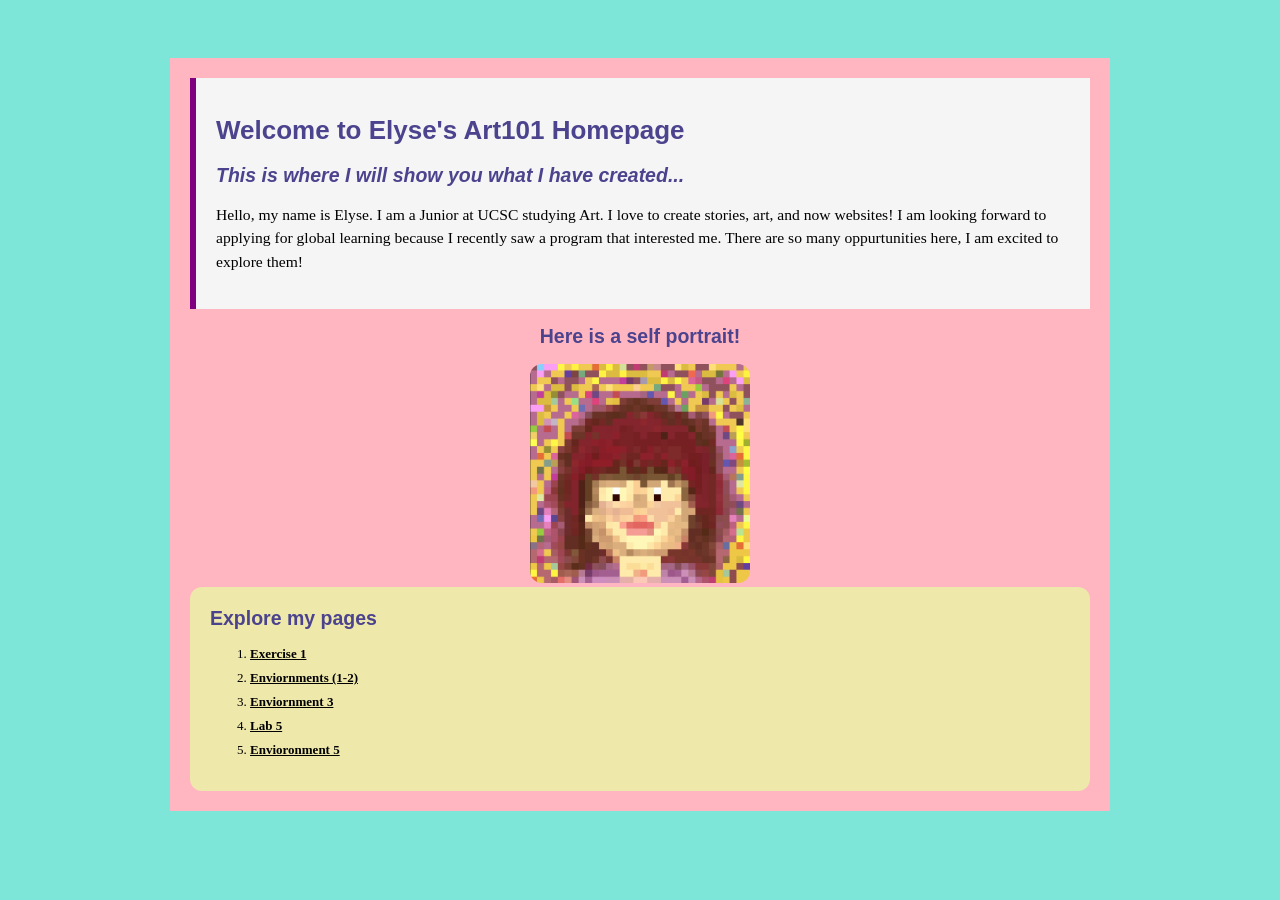
<file: index.html>
<!doctype html>
<html lang="en">
<head>
    <meta charset="utf-8">
    <title>Elyse is an Artist</title>
    <link href="site.css" rel="stylesheet" type="text/css">
</head>
<body>
    <div id="page">

    <!-- All visible page content goes between <body> and </body> -->

<div class="top-section">
   <div id="introduction" >
    <h1> Welcome to Elyse's Art101 Homepage</h1>

<h2>This is where I will show you what I have created...</h2>

<p>
  Hello, my name is Elyse. I am a Junior at UCSC studying Art. I love to create stories, art, and now websites! I am looking forward to applying for global learning because I recently saw a program that interested me. There are so many oppurtunities here, I am excited to explore them!
</p>

</div>

<div class="profile">
    <h2>Here is a self portrait!</h2>

<img src="me.png">

</div>
</div>

<div class="navigation">
    <h2>Explore my pages</h2>
    <ol>
        <li><a href="exersices/ex04.html">Exercise 1</a></li>
        <li><a href="environ/env01.html">Enviornments (1-2)</a></li>
        <li><a href="environ/env03.html">Enviornment 3</a></li>
        <li><a href="exersices/lab05.html">Lab 5</a></li>
        <li><a href="environ/env05.html">Envioronment 5</a></li>
    </ol>
</div>


</div>
</body>
</file>
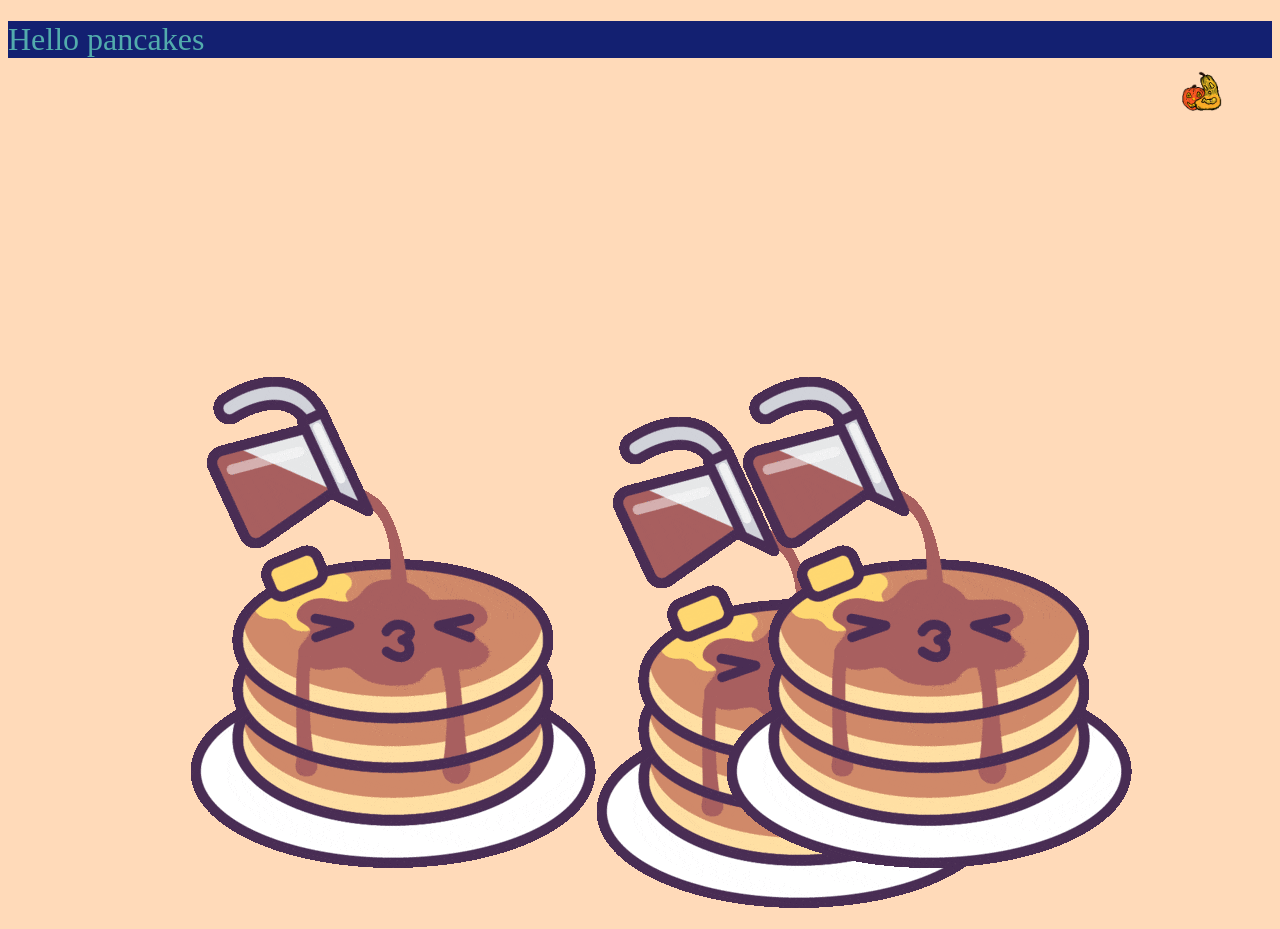
<file: exersices/index.html>
<!DOCTYPE html>
<html lang="en">
<head>
    <meta charset="UTF-8">
    <meta name="viewport" content="width=device-width, initial-scale=1.0">
    <title>Document</title>
    <link href="recipes.css" rel="stylesheet" type="text/css" />
</head>
<body id="pan-home">
    <h1> Hello pancakes</h1>

    <div id="homelink">
        <a href="pumpkins.png">
            <img src="pumpkins.png"
        </a>
    </div>
    
    <div id="chicken">
        <a href="pancakes.html">
            <img src="pdance.gif">
        </a>
    </div>

    <div id="chicken2">
        <a href="pancakes.html">
            <img src="pdance.gif">
        </a>
    </div>

    <div id="chicken3">
        <a href="pancakes.html">
            <img src="pdance.gif">
        </a>
    </div>

</body>

</html>
</file>
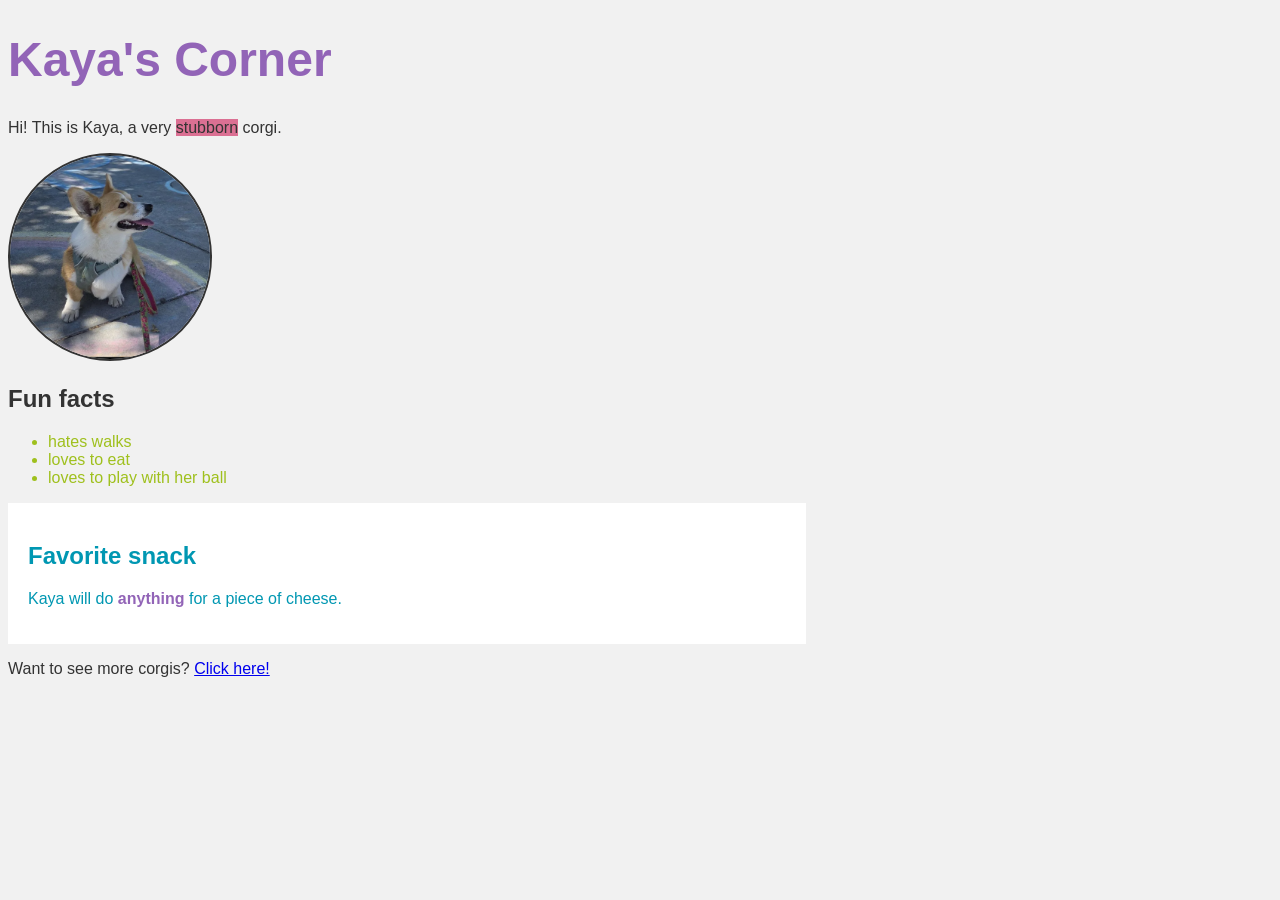
<file: exersices/dis02.html>
<!DOCTYPE html>
<html lang="en">
<head>
    <meta charset="UTF-8">
    <title>Kaya's Corner</title>

    <link href="dis02.css" rel="stylesheet" type="text/css">

</head>
<body>

    <h1>Kaya's Corner</h1>

    <!-- TODO 2: give the <span> the class "highlight" -->
    <p>Hi! This is Kaya, a very <span class="highlight">stubborn</span> corgi.</p>

    <!-- TODO 3: fill in the src so the photo shows up.
         The photo is kaya.jpg, inside the images folder. -->
    <img id="kaya" src="kaya.jpg.png" alt="Kaya the corgi sitting on a sidewalk">

    <h2>Fun facts</h2>
    <!-- TODO 4: give each <li> the class "fact" -->
    <ul>
        <li class="fact">hates walks</li>
        <li class="fact">loves to eat</li>
        <li class="fact">loves to play with her ball</li>
    </ul>

    <div class="card">
        <h2>Favorite snack</h2>
        <p>Kaya will do <strong>anything</strong> for a piece of cheese.</p>
    </div>

    <p>Want to see more corgis? <a href="https://www.reddit.com/r/corgi/">Click here!</a></p>

</body>
</html>
</file>
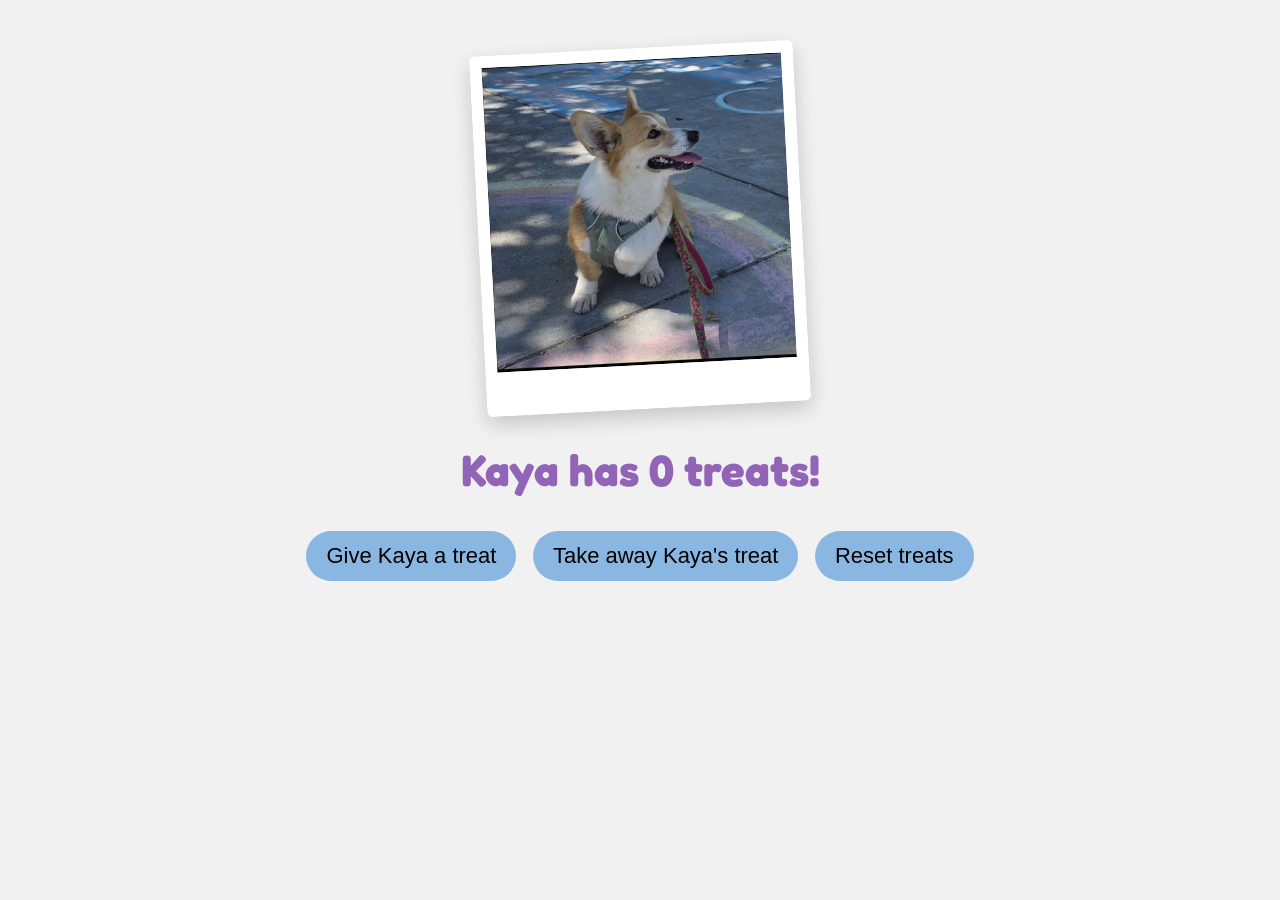
<file: exersices/dis03.html>
<!DOCTYPE html>
<html lang="en">
<head>
    <meta charset="UTF-8">
    <title>Give Kaya a treat!</title>
    <!-- DONE for you: this loads the "Fredoka" font from Google Fonts -->
    <link rel="preconnect" href="https://fonts.googleapis.com">
    <link href="https://fonts.googleapis.com/css2?family=Fredoka:wght@600&display=swap" rel="stylesheet">

 <link href="dis03.css" rel="stylesheet" type="text/css">

    <!-- this line loads jQuery. don't delete it! -->
    <script src="https://code.jquery.com/jquery-3.7.1.min.js"></script>

<script scr="dis03.js" defer></script>

</head>
<body>

    <img id="kaya-photo" src="kaya.jpg.png" alt="Kaya the corgi sitting on a sidewalk">
    <h1 id="treat-count">Kaya has 0 treats!</h1>

    <button id="give-button">Give Kaya a treat</button>

    <button id="take-button">Take away Kaya's treat</button>

    <!-- TODO 5: add a second button.
         give it the id "take-button" and the text "take away kaya's treat"
         (hint: copy the button above and change 2 things) -->

    <!-- OPTIONAL LEVEL 2: add a reset button here
         give it the id "reset-button" and the text "reset" -->

    <button id="reset-button"> Reset treats</button>

</body>
</html>
</file>
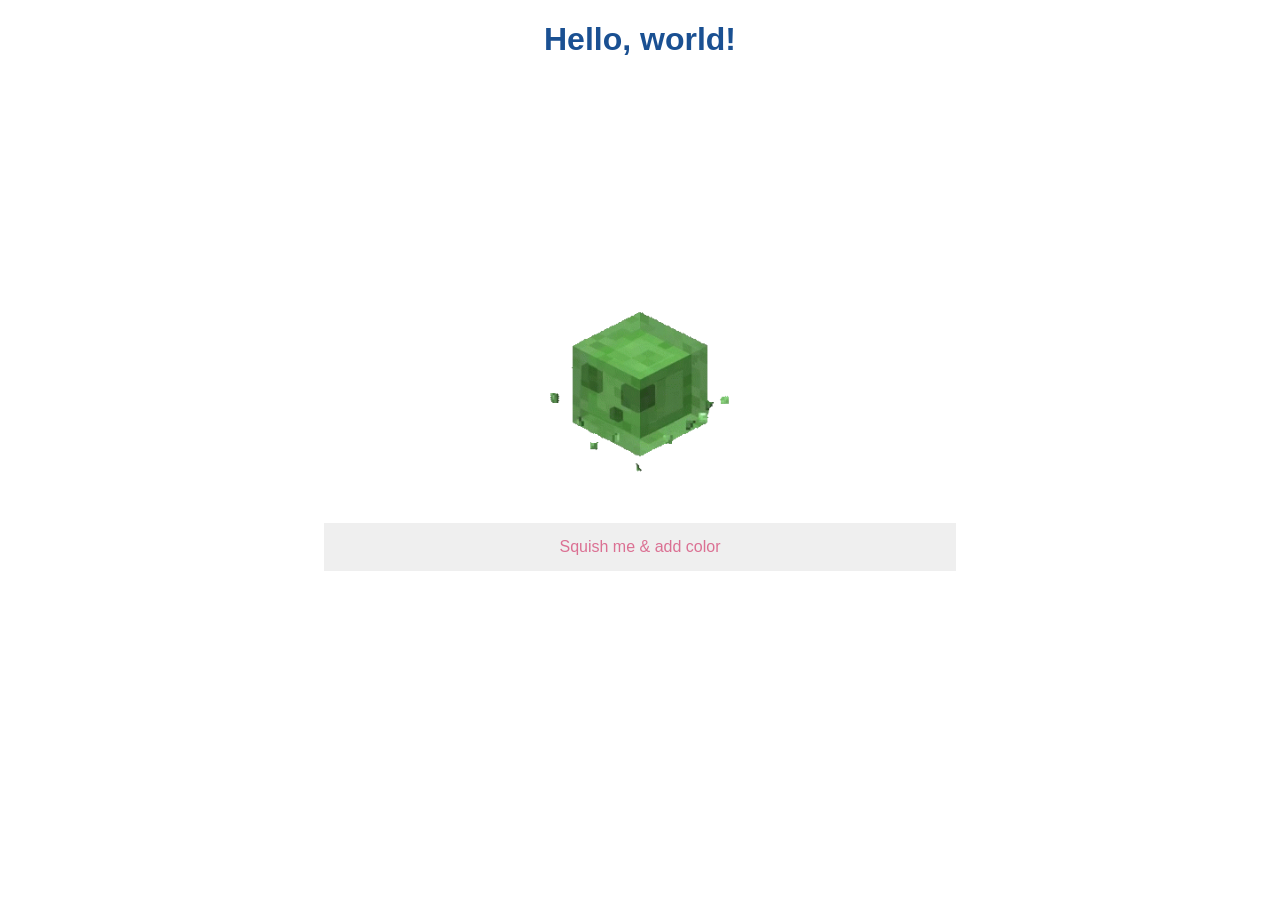
<file: exersices/ex04.html>
<!DOCTYPE html>
<html lang="en">

<head>
   <!-- All techy stuff goes here, inside HEAD -->
   <meta charset="UTF-8">
   <meta name="viewport" content="width=device-width, initial-scale=1.0">
   <!-- Overall title of your page -->
   <title>Empty Template</title>
   <!-- Link to external CSS file -->
   <link rel="stylesheet" href="ex04.css">
   <!-- jQuery library -->
   <script src="https://code.jquery.com/jquery-3.7.1.min.js"></script>
   <!-- Link to external JavaScript file -->
   <script src="ex04.js" DEFER></script>
</head>

<body>

   <!-- Main content goes here, inside BODY -->
   <h1>Hello, world!</h1>

   <img src="minecraft-slime.gif" width="200">

   <button id="needy-button">Squish me & add color</button>

</body>

</html>
</file>
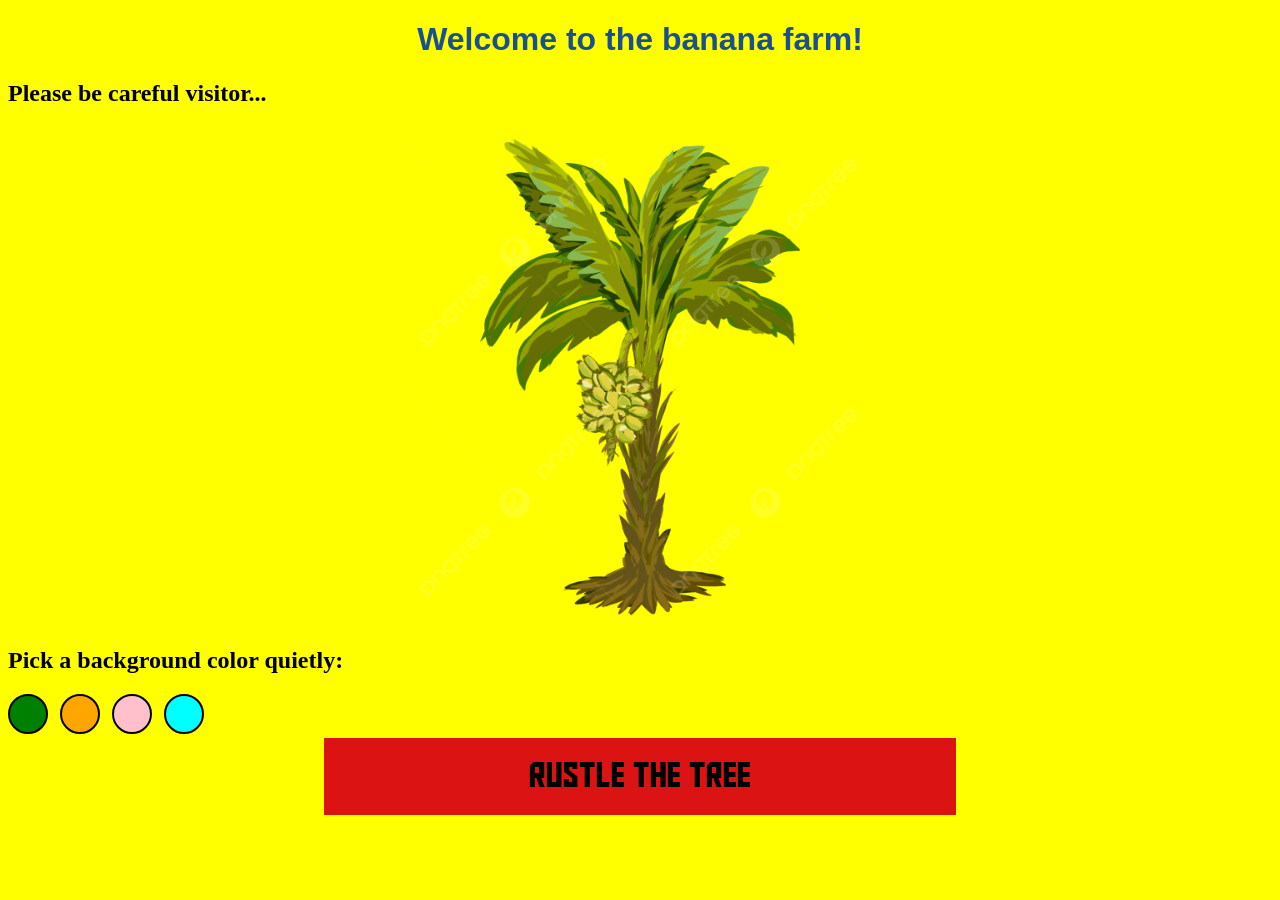
<file: exersices/ex05.html>
<!DOCTYPE html>
<html lang="en">

<head>
   <!-- All techy stuff goes here, inside HEAD -->
   <meta charset="UTF-8">
   <meta name="viewport" content="width=device-width, initial-scale=1.0">
   <!-- Overall title of your page -->
   <title>Empty Template</title>
   <!-- Link to external CSS file -->
   <link rel="stylesheet" href="ex05.css">
   <!-- jQuery library -->
   <script src="https://code.jquery.com/jquery-3.7.1.min.js"></script>
   <!-- Link to external JavaScript file -->
   <script src="ex05.js" DEFER></script>
</head>

<body>

   <!-- Main content goes here, inside BODY -->
   <h1>Welcome to the banana farm!</h1>
   <h2>Please be careful visitor...</h2>

   <img src="banana-tree.png" width="500">

<h2> Pick a background color quietly:</h2>

   <div class="color-circle" id="green"></div>
<div class="color-circle" id="orange"></div>
<div class="color-circle" id="pink"></div>
<div class="color-circle" id="cyan"></div>

   <button id="needy-button">RUSTLE THE TREE</button>

</body>

</html>
</file>
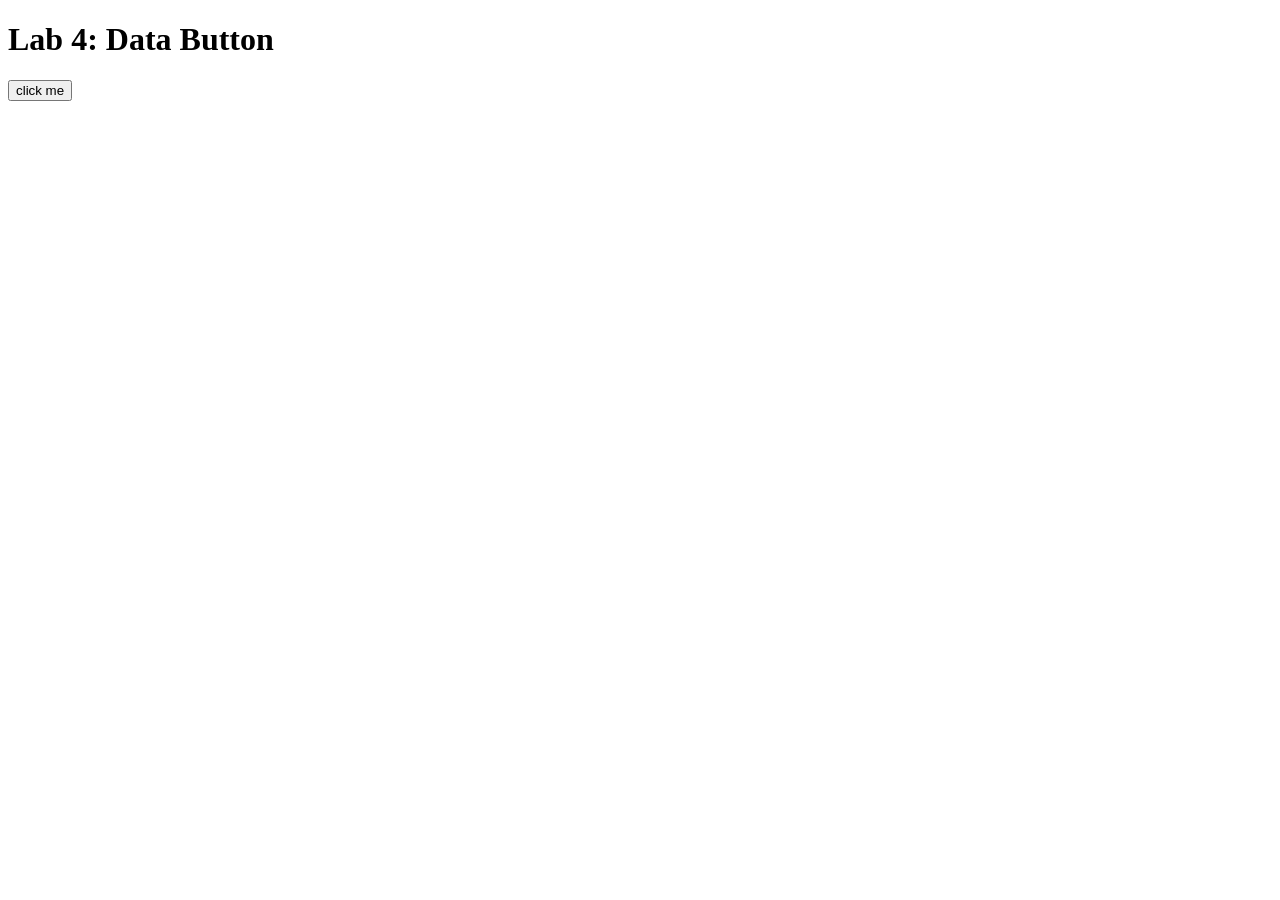
<file: exersices/lab04.html>
<!DOCTYPE html>
<html lang="en">

<head>
    <!-- All techy stuff goes here, inside HEAD -->
    <meta charset="UTF-8">
    <meta name="viewport" content="width=device-width, initial-scale=1.0">

    <!-- Overall title of your page -->
    <title>Lab 4</title>

    <!-- jQuery library -->
    <script src="https://code.jquery.com/jquery-3.7.1.min.js"></script>

    <!-- Link to external JavaScript file -->
    <script src="lab04.js" defer></script>
</head>

<body>
    <!-- Main content goes here, inside BODY -->
    <h1>Lab 4: Data Button</h1>

    <button id="needy-button">click me</button>

    <div id="output"></div>
</body>

</html>
</file>
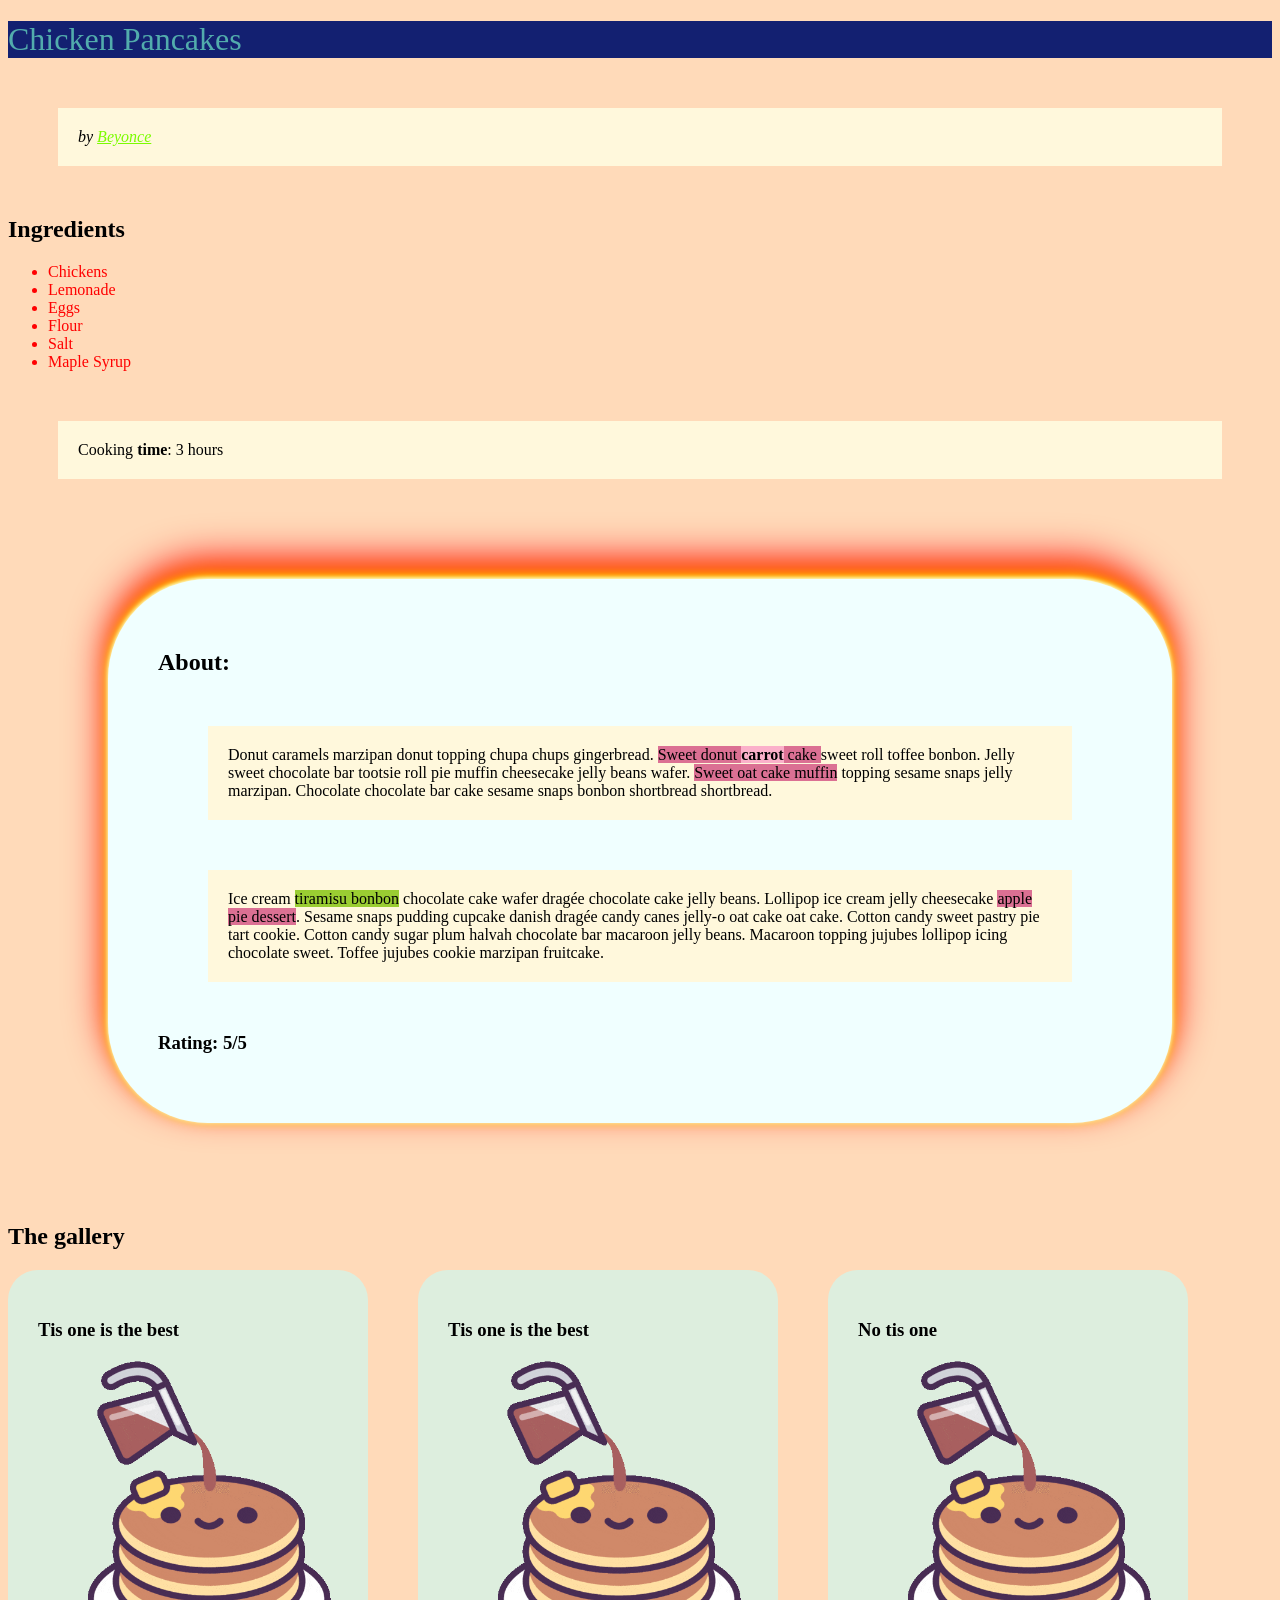
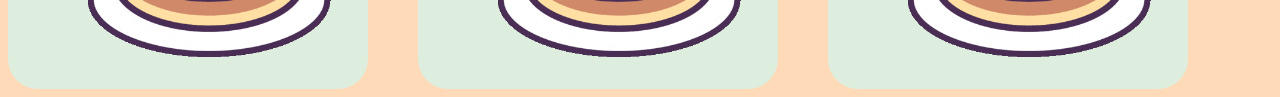
<file: exersices/pancakes.html>
<!DOCTYPE html>

<html>
<!-- head is for meta info -->

<head>
    <title>Pankaces Recipe</title>
    <meta name="viewport" content="width=device-width, initial-scale=1.0">
    <link href="recipes.css" rel="stylesheet" type="text/css" />
</head>

<!-- body is for real content -->

<body>

    <h1>Chicken Pancakes</h1>

    <p><em>by <a href="https://en.wikipedia.org/wiki/Beyonc%C3%A9" target="_blank">Beyonce</a></em> </p>


    <h2>Ingredients</h2>

    <ul>
        <li>Chickens</li>
        <li>Lemonade</li>
        <li>Eggs</li>
        <li>Flour</li>
        <li>Salt</li>
        <li>Maple Syrup</li>
    </ul>


    <p>Cooking <strong>time</strong>: 3 hours</p>

<div id="main">
    <h2>About:</h2>
    <p>Donut caramels marzipan donut topping chupa chups gingerbread.
        <span class="highlight_01"> Sweet donut
            <strong>carrot</strong> cake
        </span>
        sweet roll toffee bonbon.
        Jelly sweet chocolate bar tootsie roll pie muffin cheesecake jelly beans wafer. <span class="highlight_01">Sweet
            oat cake muffin</span>
        topping sesame snaps jelly marzipan. Chocolate chocolate bar cake sesame snaps bonbon shortbread shortbread.
    </p>

    <p>Ice cream <span class="highlight_02">tiramisu bonbon</span> chocolate cake wafer dragée chocolate cake jelly
        beans. Lollipop ice cream jelly
        cheesecake <span class="highlight_01">apple pie dessert</span>. Sesame snaps pudding cupcake danish dragée candy
        canes jelly-o oat cake oat cake.
        Cotton candy sweet pastry pie tart cookie. Cotton candy sugar plum halvah chocolate bar macaroon jelly beans.
        Macaroon topping jujubes lollipop icing chocolate sweet. Toffee jujubes cookie marzipan fruitcake.</p>

    <h3>Rating: 5/5</h3>

</div>

    <h2>The gallery</h2>

<div id="gallery">
    <div>
        <h3>Tis one is the best</h3><img src="pdance.gif">
    </div>
    <div>
    <h3>Tis one is the best</h3><img src="pdance.gif">
    </div>
    <div>
    <h3>No tis one</h3><img src="pdance.gif">
    </div>

</div>

</body>


</html>
</file>
<file: site.css>
body {
    background: #7ee5d9;
    padding: 50px;
}

h1,
h2,
h3 {
    color: #4b438d;
    font-family: Verdana, Geneva, Tahoma, sans-serif;
}

img {
    width: 200px;
}

body {
    font-size: small;
    font-family: Cambria, Cochin, Georgia, Times, 'Times New Roman', serif;
}

#page {
    max-width: 900px;
    margin: 0 auto 0 auto;
    background: lightpink;
    padding: 20px;
}

.top-section {
    display:flex
    gap: 30px
    align items
}

#introduction {
    background: whitesmoke;
    padding: 20px;
    border-left: 6px solid purple;
    flex: 2;
}

#introduction h2 {
    font-style: italic;
    margin-top: 0;
}

#introduction p {
    font-size: 120%;
    line-height: 1.5;
}

.profile {
    text-align: center;
    flex: 1;
}

.profile img {
    width: 220px;
    border-radius: 12px;
}

.profile p {
    font-size: 90%;
}

.navigation {
    background: palegoldenrod;
    padding: 20px;
    border-radius: 12px;
}

.navigation h2 {
    margin-top: 0;
}

.navigation li {
    margin-bottom: 8px;
}

.navigation a {
    font-weight: bold;
    color: black;

}

a:hover {
  background-color: purple;
  font-size: 20px;
  color: lightblue;
}
</file>
<file: exersices/recipes.css>
HTML {
    background-color: peachpuff;
}


A {
    color: lawngreen
}

UL {
    color: red;
}

h1 {
    background-color: rgb(19, 32, 113);
    color: rgb(82, 172, 172);
    font-weight: normal;
}

P {
    background-color: cornsilk;
    padding: 20px;
    margin: 50px;

}

IMG {
    display: block;



}

#beyonce {
    width: 70%;
}

.highlight_01 {
    background-color: palevioletred;
}

.highlight_01:hover {
    background-color: rgb(220, 81, 197);
}

.highlight_01 strong {
    background-color: rgb(251, 177, 202);
}

.highlight_02 {
    background-color: yellowgreen;
}

#main {
    background-color: azure;
    padding: 50px;
    margin: 100px;
    box-shadow: #FFF 0 -1px 4px, #ff0 0 -2px 10px, #ff8000 0 -10px 20px, red 0 -18px 40px, 5px 5px 15px 5px rgba(0, 0, 0, 0);
border-radius: 100px;
}

#gallery { display: flex; flex-wrap: wrap;   align-items: flex-start; row-gap: 30px; column-gap: 50px;}
#gallery IMG { width: 300px}

#gallery DIV { background: #c1fffd8b; 
padding: 30px; border-radius: 30px;}
#gallery DIV P {background: none;
padding: none; margin:none;}

/*home page styles*/

#pan-home { position: relative; height: 100vh ;}

#chicken { position: absolute; bottom: 10px; left: 40%;} 

#chicken2 { position: absolute; bottom: 50px; right: 10vw;}

#chicken3 { position: absolute; bottom: 50px; left: 100px;}

#homelink { position: absolute; top: 50px; right: 50px;}

#homelink IMG { width: 40px;}
</file>
<file: exersices/dis02.css>
/* Make your page look exactly like the example!
   Some rules are already done for you. Use them as examples.
   Every color you need is written in the comments. */


/* ----- TAG selectors: style every element of that type ----- */

/* DONE for you: use this as an example of what a finished rule looks like */
body {
    background: #f1f1f1;
    font-family: "Trebuchet MS", sans-serif;
    color: #333333;
}

/* DONE for you */
h1 {
    color: #9264b7;
    font-size: 48px;
}


/* ----- CLASS selectors: style a group ----- */

/* TODO: write the selector for the "highlight" class */
 {
    /* background: #8ab7e2 */
}

.fact {
    color: #9fc01d;
}


 {
    /* text color: #648e38 */
}


/* ----- ID selector: style one specific element ----- */

/* TODO: write the selector for the photo's id */
#kaya {
    
    width: 200px;
    height: auto;
    border-radius: 50%;
    border: 2px solid #333;
}



/* ----- DIV ----- */

/* DONE for you: notice that everything inside the card turns teal (inheritance!) */
.card {
    background: #ffffff;
    color: #0097b2;
    width: 60%;
    padding: 20px;
}


/* ----- COMBINING selectors ----- */

/* TODO: make ONLY the <strong> inside .card turn #9264b7 */
.card strong {
  color: #9264b7;
}


/* ----- STRETCH GOAL: :hover ----- */

/* Done early? Make links turn #ff69b4 when you hover over them */
 {

}

.highlight { 
	background: palevioletred; 
}
.highlight-02 { 
	background: #ffa6d8; 
}

a:hover {
  color: #ff69b4;
}
</file>
<file: exersices/dis03.css>
/* DONE for you */
body {
    background: #f1f1f1;
    font-family: "Trebuchet MS", sans-serif;
    color: #333333;
    text-align: center;
}

/* DONE for you: a little polaroid frame for Kaya */
#kaya-photo {
    width: 50%;
    max-width: 300px;
    background: #ffffff;
    padding: 12px 12px 44px;
    border-radius: 6px;
    box-shadow: 0 8px 20px rgba(0, 0, 0, 0.18);
    transform: rotate(-3deg);
    margin-top: 40px;
}

h1 {
    color: #9264b7;
    font-size: 44px;
    font-family: fredoka;
}

/* DONE for you: this styles BOTH buttons */
button {
    background: #8ab7e2;
    color: #000000;
    font-family: "Trebuchet MS", sans-serif;
    font-size: 22px;
    padding: 12px 20px;
    border: none;
    border-radius: 999px;
    margin: 6px;
    cursor: pointer;
    transition: all 0.3s ease;
}

button:hover {
    background: #ff8fab;
    color: #ffffff;
    transform: rotate(-4deg);
}
</file>
<file: exersices/ex04.css>
h1 {
    color: rgb(26, 80, 146);
    text-align: center;
    font-family: Verdana, Geneva, Tahoma, sans-serif;
}

button {
    color: palevioletred;
    font-family: Verdana, Geneva, Tahoma, sans-serif;
    display: block;
    margin-left: auto;
    margin-right: auto;
    width: 50%;
    cursor: pointer;
    font-size: 16px;
    padding: 15px 32px;
    text-align: center;
    border: bisque;
    
}

img {
  display: block;
  margin-left: auto;
  margin-right: auto;
  width: 20%;
}
</file>
<file: exersices/ex05.css>
h1 {
    color: rgb(26, 80, 146);
    text-align: center;
    font-family: Verdana, Geneva, Tahoma, sans-serif;
}

button {
    color: black;
    font-family: AldotheApache;
    display: block;
    margin-left: auto;
    margin-right: auto;
    width: 50%;
    cursor: pointer;
    font-size: 35px;
    padding: 15px 32px;
    text-align: center;
    border: bisque;
    background-color: rgb(219, 19, 19);
    
}

@font-face {
    font-family: AldotheApache;
    src: url(AldotheApache.ttf);
}


img {
  display: block;
  margin-left: auto;
  margin-right: auto;
}

.color-circle {
   display: inline-block;
   width: 36px;
   height: 36px;
   margin-right: 8px;
   border: 2px solid black;
   border-radius: 50%;
   cursor: pointer;
}

#green  { background-color: green; }
#orange { background-color: orange; }
#pink   { background-color: pink; }
#cyan   { background-color: cyan; }
</file>
